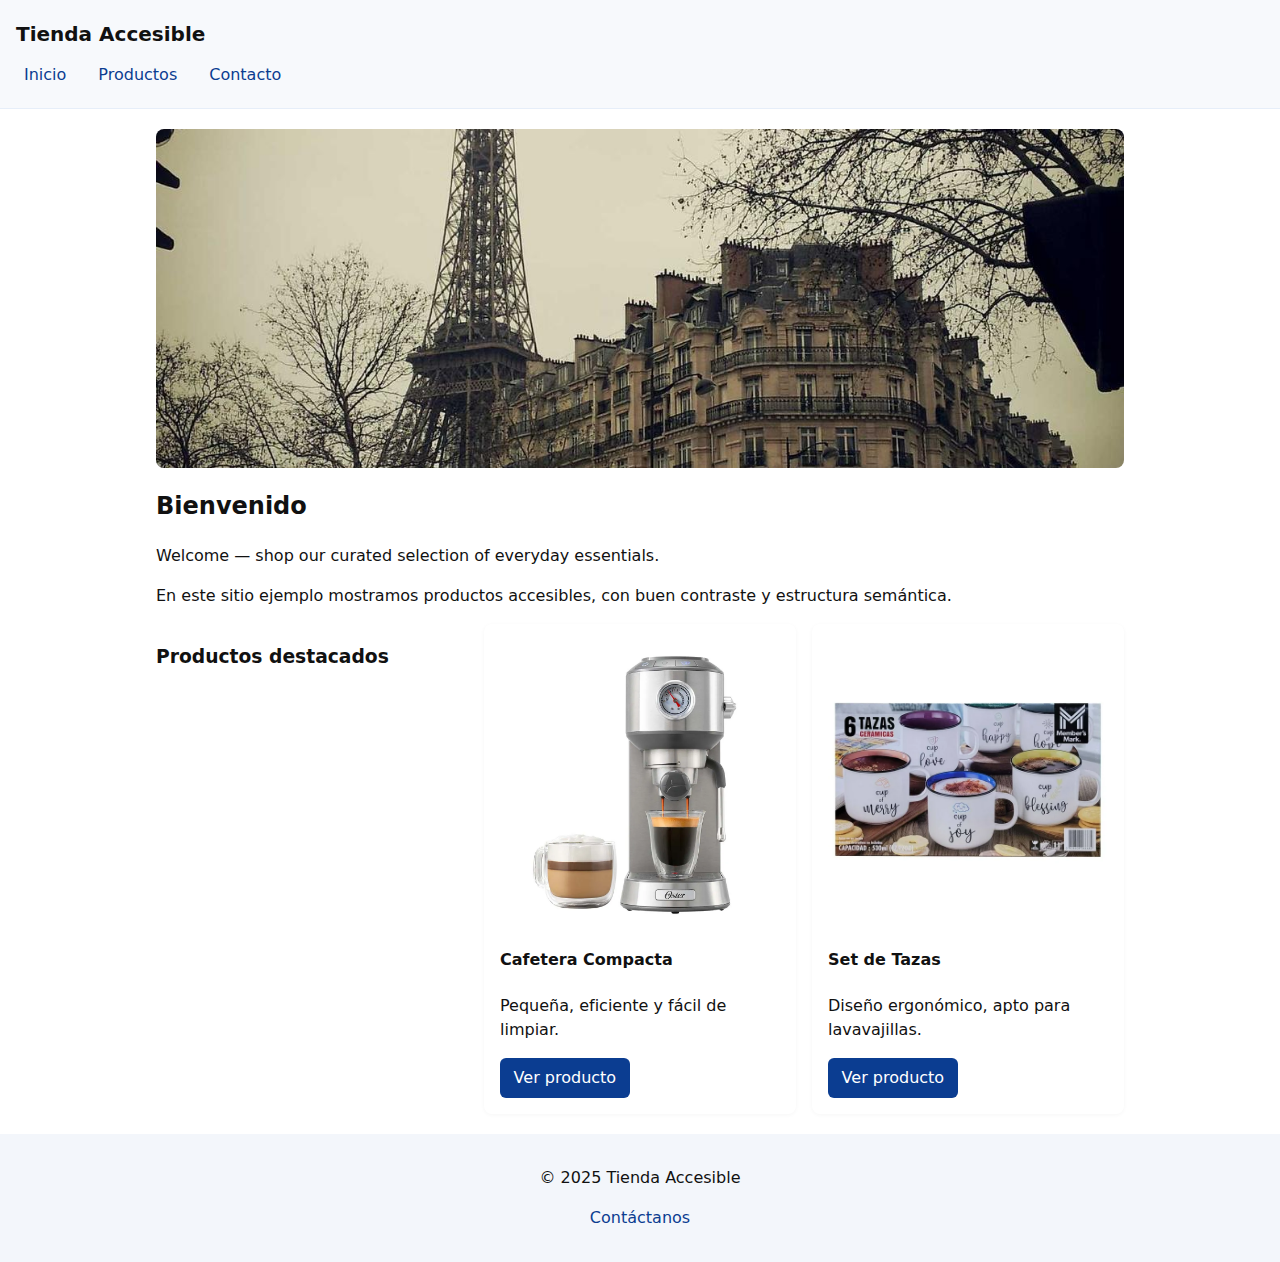
<file: index.html>
<!doctype html>
<html lang="es">
<head>
  <meta charset="utf-8" />
  <meta name="viewport" content="width=device-width,initial-scale=1" />
  <title> Tienda Accesible — Inicio</title>
  <link rel="stylesheet" href="style/style.css" />
</head>
<body>
  <a class="skip-link" href="#main">Saltar al contenido</a>

  <header class="site-header">
    <h1> Tienda Accesible</h1>


    <nav role="navigation" aria-label="Main navigation" class="main-nav">
      <ul>
        <li><a href="index.html">Inicio</a></li>
        <li><a href="products.html">Productos</a></li>
        <li><a href="contacto.html">Contacto</a></li>
      </ul>
    </nav>
  </header>

 
  <main id="main" role="main" class="container">
    <section class="hero">
      <img src="./img/header.jpg" alt="Escaparate de la tienda con varios productos en exposición" />
      <h2>Bienvenido</h2>
   
      <p lang="en">Welcome — shop our curated selection of everyday essentials.</p>
      <p>En este sitio ejemplo mostramos productos accesibles, con buen contraste y estructura semántica.</p>
    </section>

    <section class="featured" aria-hidden="false">
      <h3>Productos destacados</h3>

      <article class="product">
        <img src="./img/cafetera.jpg" alt="Cafetera de acero inoxidable sobre una mesa" />
        <h4>Cafetera Compacta</h4>
        <p>Pequeña, eficiente y fácil de limpiar.</p>
        <a class="btn" href="products.html">Ver producto</a>
      </article>

      <article class="product">
        <img src="./img/tazas.jpg" alt="Set de tazas cerámicas apiladas" />
        <h4>Set de Tazas</h4>
        <p>Diseño ergonómico, apto para lavavajillas.</p>
        <a class="btn" href="products.html">Ver producto</a>
      </article>
    </section>
  </main>

  <footer class="site-footer">
    <p>© 2025 Tienda Accesible </p>
    <p><a href="contacto.html">Contáctanos</a></p>
  </footer>
</body>
</html>
</file>
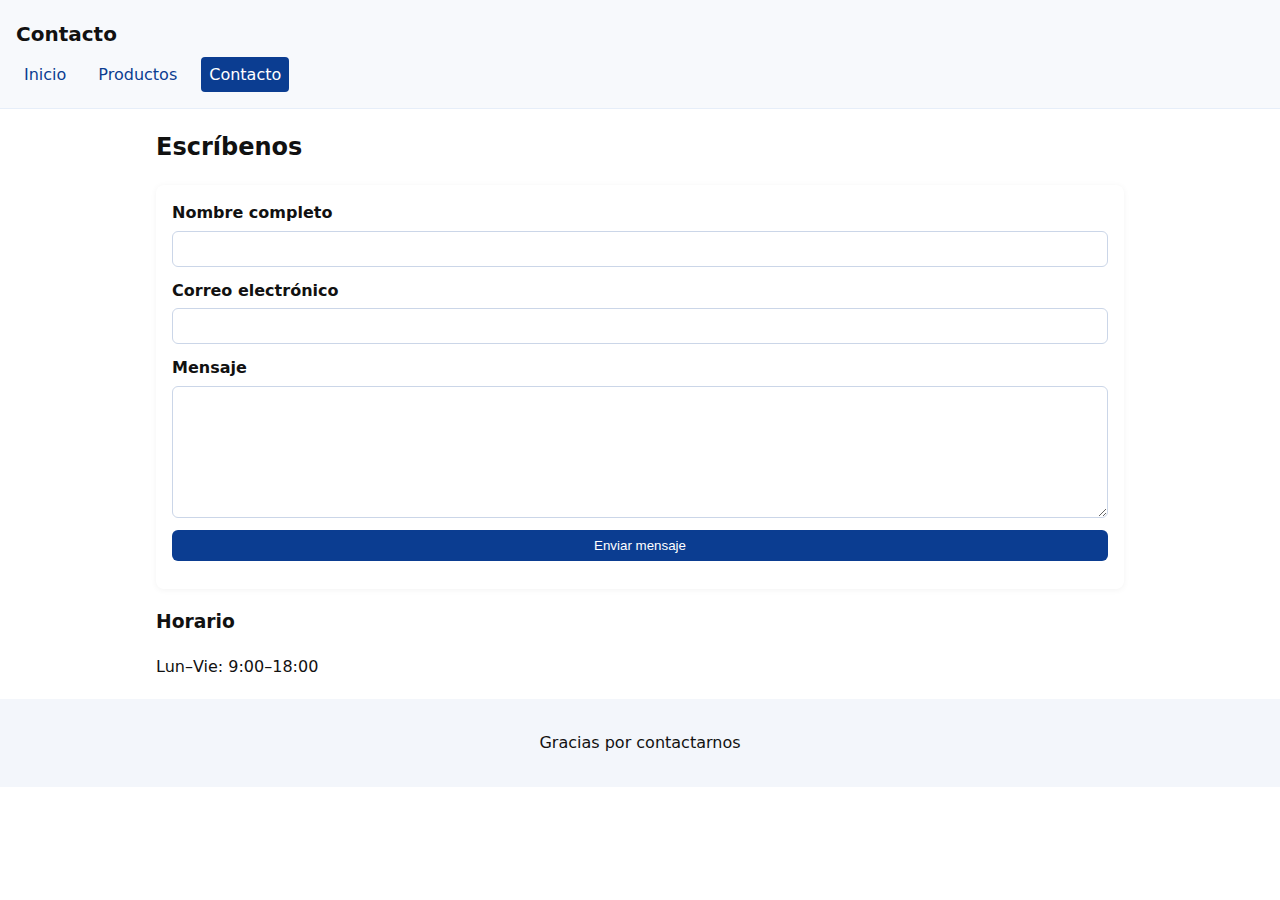
<file: contacto.html>
<!doctype html>
<html lang="es">
<head>
  <meta charset="utf-8" />
  <meta name="viewport" content="width=device-width,initial-scale=1" />
  <title>Mi Tienda Accesible — Contacto</title>
  <link rel="stylesheet" href="style/style.css" />
</head>
<body>
  <a class="skip-link" href="#contacto-form">Saltar al formulario</a>

  <header class="site-header">
    <h1>Contacto</h1>
    <nav class="main-nav">
      <ul>
        <li><a href="index.html">Inicio</a></li>
        <li><a href="products.html">Productos</a></li>
        <li><a href="contacto.html" aria-current="page">Contacto</a></li>
      </ul>
    </nav>
  </header>

  <main class="container">
    <section id="contacto">
      <h2>Escríbenos</h2>

     
      <form id="contacto-form" action="#" method="post" aria-label="Formulario de contacto" novalidate>
        <div class="form-row">
          <label for="nombre">Nombre completo</label>
          <input id="nombre" name="nombre" type="text" required />
        </div>

        <div class="form-row">
          <label for="email">Correo electrónico</label>
          <input id="email" name="email" type="email" required />
        </div>

        <div class="form-row">
          <label for="mensaje">Mensaje</label>
          <textarea id="mensaje" name="mensaje" rows="6" required></textarea>
        </div>

        <div class="form-row">
          <button type="submit" class="btn">Enviar mensaje</button>
        </div>
      </form>
    </section>

    <aside class="info">
      <h3>Horario</h3>
      <p>Lun–Vie: 9:00–18:00</p>
    
    </aside>
  </main>

  <footer class="site-footer">
    <p>Gracias por contactarnos </p>
  </footer>
</body>
</html>
</file>
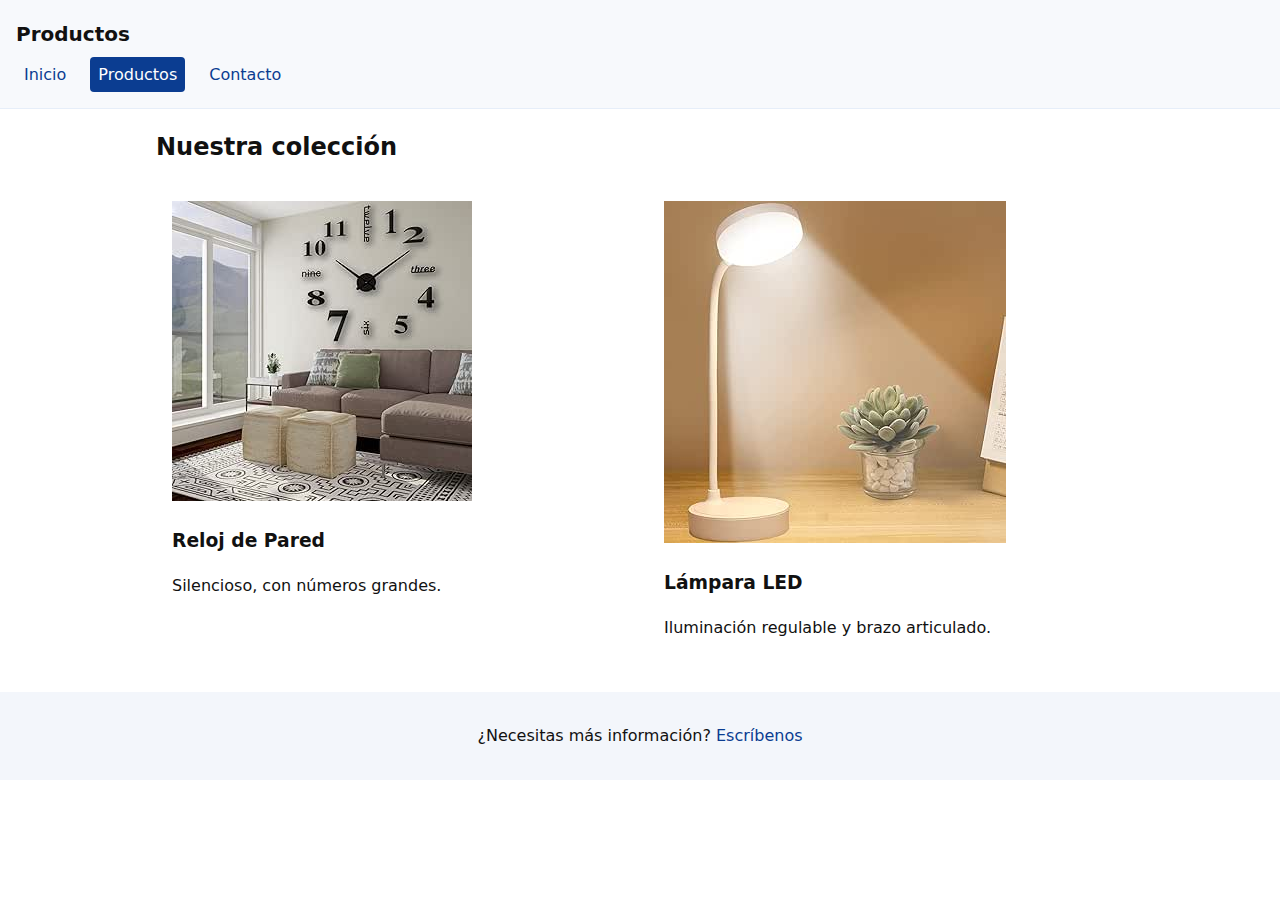
<file: products.html>
<!doctype html>
<html lang="es">
<head>
  <meta charset="utf-8" />
  <meta name="viewport" content="width=device-width,initial-scale=1" />
  <title>Mi Tienda Accesible — Productos</title>
  <link rel="stylesheet" href="style/style.css" />
</head>
<body>
  <a class="skip-link" href="#productos">Saltar al contenido</a>

  <header class="site-header">
    <h1>Productos</h1>
    <nav class="main-nav">
      <ul>
        <li><a href="index.html">Inicio</a></li>
        <li><a href="products.html" aria-current="page">Productos</a></li>
        <li><a href="contacto.html">Contacto</a></li>
      </ul>
    </nav>
  </header>

  <main id="productos" class="container">
    <section>
      <h2>Nuestra colección</h2>

      <ul class="product-list">
        <li class="product-card">
          <img src="./img/reloj.jpg" alt="Reloj de pared moderno color negro" />
          <h3>Reloj de Pared</h3>
          <p>Silencioso, con números grandes.</p>
        </li>

        <li class="product-card">
          <img src="./img/lampara.jpg" alt="Lámpara de escritorio con brazo flexible" />
          <h3>Lámpara LED</h3>
          <p>Iluminación regulable y brazo articulado.</p>
        </li>
      </ul>
    </section>
  </main>

  <footer class="site-footer">
    <p>¿Necesitas más información? <a href="contacto.html">Escríbenos</a></p>
  </footer>
</body>
</html>
</file>
<file: style/style.css>
:root{
  --brand:#0b3d91;     
  --text:#111;
  --bg:#ffffff;
  --muted:#666;
  --radius:8px;
  --gap:1rem;
  font-family: system-ui, -apple-system, "Segoe UI", Roboto, "Helvetica Neue", Arial;
}

*{box-sizing:border-box}
html,body{height:100%}
body{
  margin:0;
  background:var(--bg);
  color:var(--text);
  line-height:1.5;
  -webkit-font-smoothing:antialiased;
}

a{color:var(--brand); text-decoration:none}
a:focus, button:focus, input:focus, textarea:focus{
  outline:3px solid #ffd54f; /* visible focus */
  outline-offset:2px;
}

.skip-link{
  position:absolute;
  left:-999px;
  top:auto;
  width:1px;
  height:1px;
  overflow:hidden;
}
.skip-link:focus{
  left:1rem;
  top:1rem;
  width:auto;
  height:auto;
  background:#000;
  color:#fff;
  padding:.5rem .75rem;
  z-index:9999;
}


.site-header{
  background:#f7f9fc;
  padding:1rem;
  border-bottom:1px solid #e6eef9;
}
.site-header h1{margin:.2rem 0 0; font-size:1.25rem}
.main-nav ul{list-style:none; padding:0; margin:.5rem 0 0; display:flex; gap:1rem}
.main-nav a{display:inline-block; padding:.35rem .5rem; border-radius:4px}
.main-nav a[aria-current="page"]{background:var(--brand); color:#fff}


.container{max-width:1000px; margin:1.25rem auto; padding:0 1rem}
.hero img{width:100%; height:auto; border-radius:8px; display:block}
.featured{display:grid; grid-template-columns:repeat(auto-fit,minmax(240px,1fr)); gap:1rem; margin-top:1rem}
.product{background:#fff; padding:1rem; border-radius:8px; box-shadow:0 1px 4px rgba(10,10,10,.04)}
.product img{width:100%; height:auto; border-radius:6px}


.product-list{list-style:none; padding:0; margin:0; display:grid; grid-template-columns:repeat(auto-fit,minmax(240px,1fr)); gap:1rem}
.product-card{background:#fff; padding:1rem; border-radius:8px}


form{background:#fff; padding:1rem; border-radius:8px; box-shadow:0 1px 6px rgba(0,0,0,.05)}
.form-row{margin-bottom:.75rem; display:flex; flex-direction:column; gap:.35rem}
label{font-weight:600}
input[type="text"], input[type="email"], textarea{
  padding:.5rem; border:1px solid #cbd6e8; border-radius:6px; font-size:1rem;
}
.btn{display:inline-block; padding:.5rem .85rem; background:var(--brand); color:#fff; border-radius:6px; border:0; text-decoration:none}
button.btn{cursor:pointer}

/* Footer */
.site-footer{background:#f3f6fb; padding:1rem; text-align:center; margin-top:1.25rem}

/* Responsive */
@media (max-width:600px){
  .main-nav ul{flex-direction:column; gap:.25rem}
}
</file>
